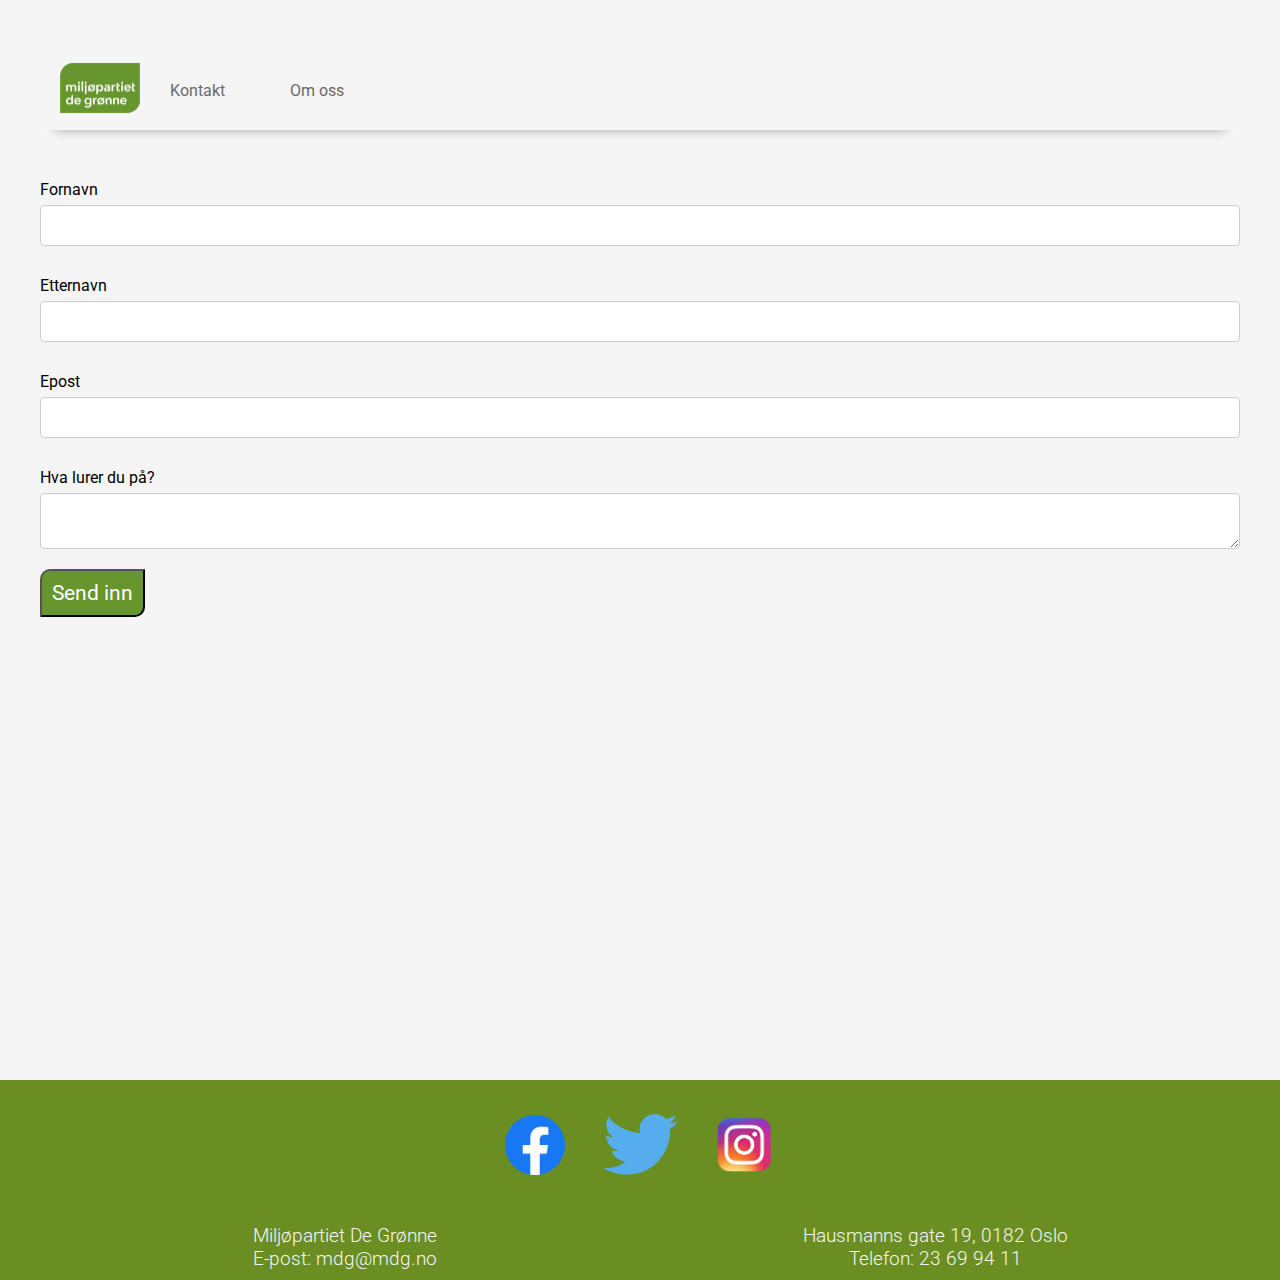
<file: kontakt.html>
<!DOCTYPE html>
<html lang="no">
<head>
    <meta charset="UTF-8">
    <meta name="viewport" content="width=device-width, initial-scale=1.0">
    <meta http-equiv="X-UA-Compatible" content="ie=edge">
    <title>Kontakt</title>
    <link href="https://fonts.googleapis.com/css2?family=Roboto:wght@100;300;400;500;700;900&display=swap" rel="stylesheet">

    <link rel="stylesheet" href="./index.css">
</head>
<body id="contactbody">
    <header id="contactheader">

        <nav id="navigation" class="container">
 
              <a href="./index.html"> 
                 <img class="flex-item" id="logo" src="./images/MDG_logo.png" alt="grønn logo med hvit skrift som sier Miljøpartiet De grønne. logo."> 
              </a>
         
             <a class="flex-item" href="./kontakt.html">Kontakt</a>
             <a class="flex-item" href="./om-oss.html">Om oss</a>
             
 
       </nav>
        
     </header>

     <main class="container">
         <div id="form-container">
             <form action="action_page.php">
                <label for="fnavn">Fornavn</label>
                <input type="text" id="fnavn" name="fornavn">

                <label for="enavn">Etternavn</label>
                <input type="text" id="enavn" name="etternavn">

                <label for="email">Epost</label>
                <input type="text" id="email" name="email">

                <label for="subject">Hva lurer du på?</label>
                <textarea name="subject" id="subject" ></textarea>

                <input type="submit" value="Send inn">
            </form>
         </div>
     </main>

     <footer>
     
        <section id="socialmedia"> 
            <a id="facebook" href="https://www.facebook.com/miljopartietdegronne/">
                <img id="facebooklogo" src="./images/logo_facebook.png" alt="">
            </a>
    
            <a id="twitter" href="https://twitter.com/Partiet?ref_src=twsrc%5Egoogle%7Ctwcamp%5Eserp%7Ctwgr%5Eauthor">
                <img id="twitterlogo" src="./images/logo_twitter.png" alt="">
            </a>
        
            <a id="instagram" href="https://www.instagram.com/degronne/?hl=nb">
                <img id="instagramlogo" src="./images/logo_instagram.png" alt="">
            </a>
        </section>
        <div id="footerinfo">
            <p class="koninfofoot" id="infoleft">Miljøpartiet De Grønne</p>
            <p class="koninfofoot" id="infoleft2">Hausmanns gate 19, 0182 Oslo</p>
            <p class="koninfofoot">E-post: mdg@mdg.no</p>
            <p class="koninfofoot">Telefon: 23 69 94 11</p>
        </div>
    </footer>
</body>
</html>
</file>
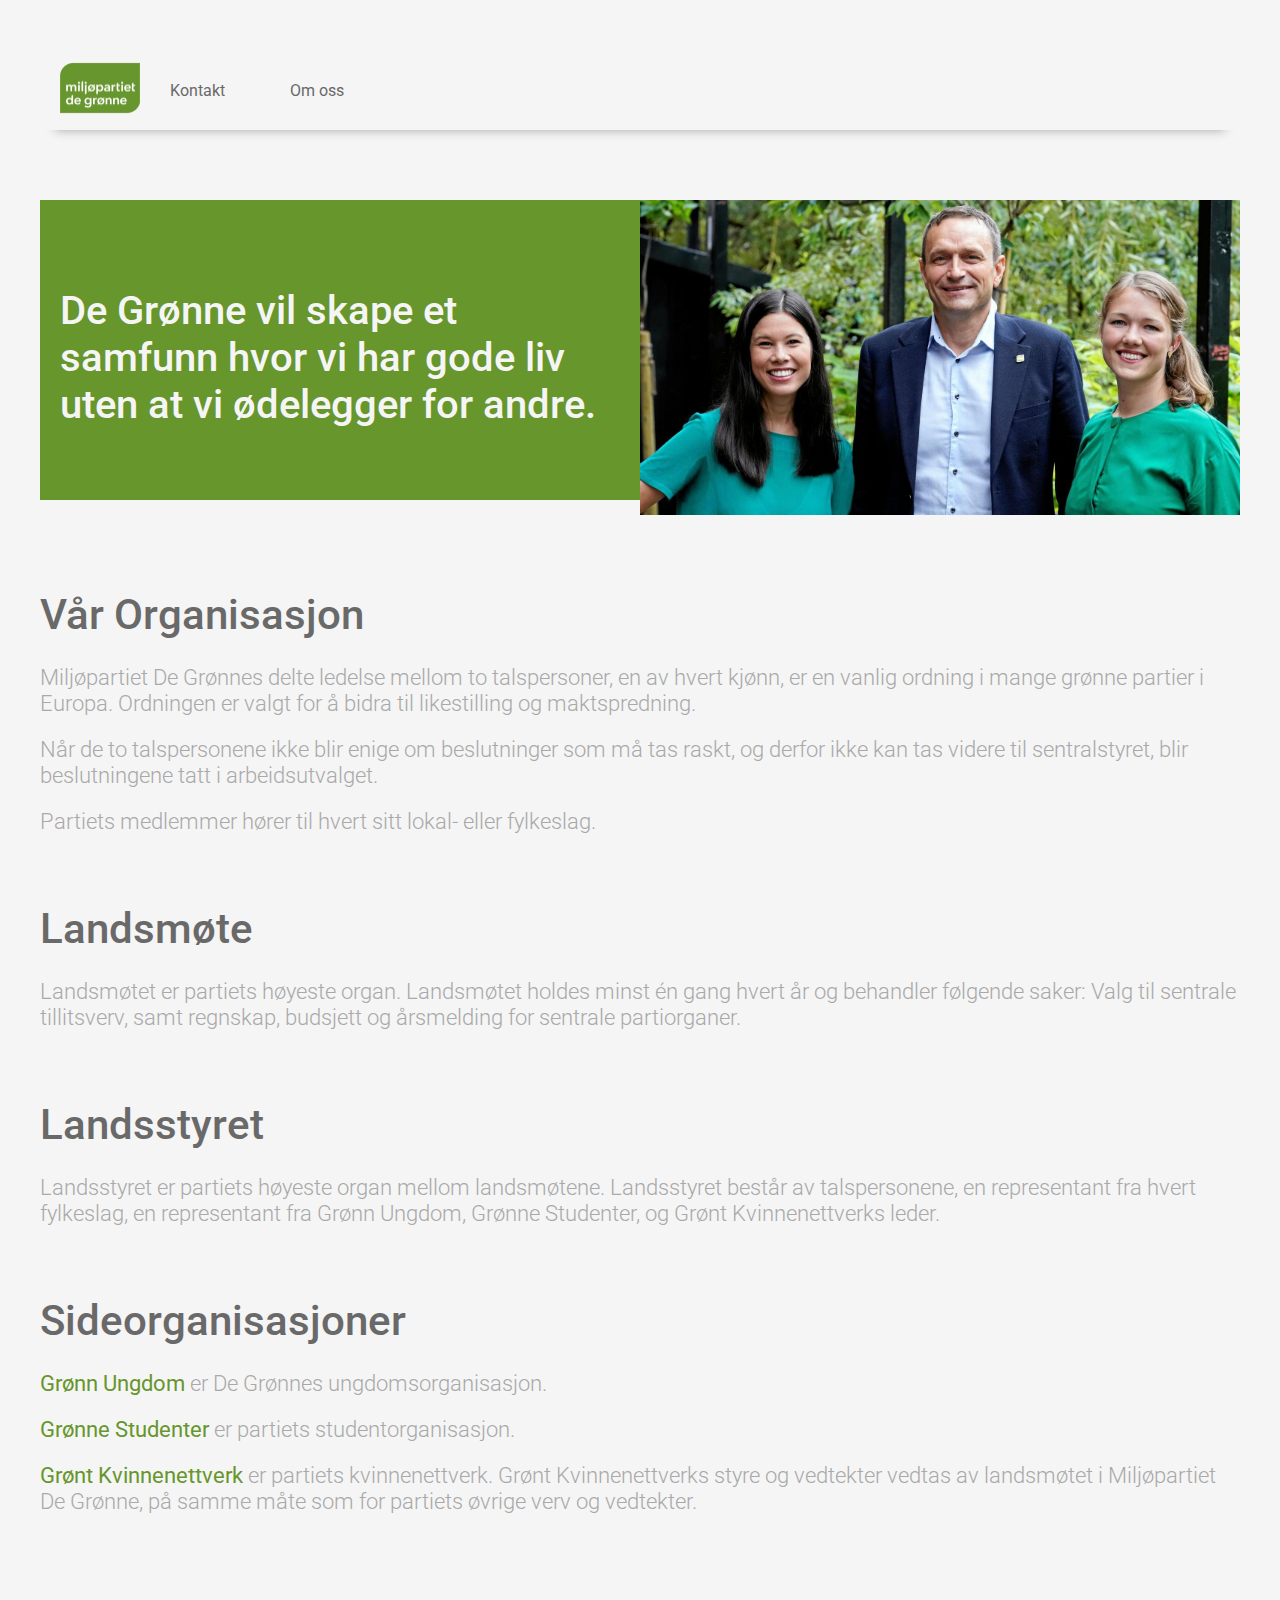
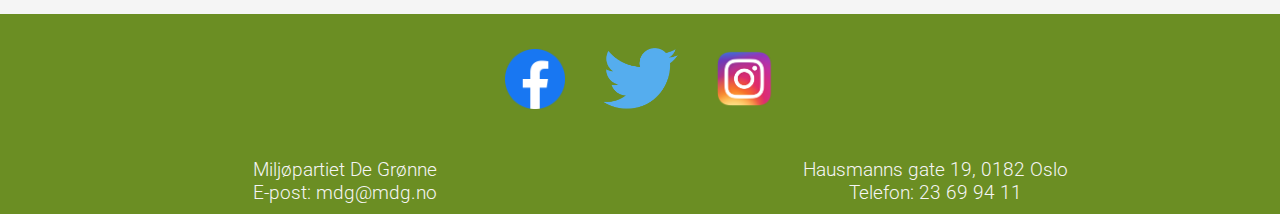
<file: om-oss.html>
<!DOCTYPE html>
<html lang="no">
<head>
    <meta charset="UTF-8">
    <meta name="viewport" content="width=device-width, initial-scale=1.0">
    <meta http-equiv="X-UA-Compatible" content="ie=edge">
    <title>Om oss</title>
    <link href="https://fonts.googleapis.com/css2?family=Roboto:wght@100;300;400;500;700;900&display=swap" rel="stylesheet">
    <link rel="stylesheet" href="./index.css">
</head>
<body>
    <header class="container">

        <nav id="navigation" class="container">

                <a href="./index.html"> 
                    <img class="flex-item" id="logo" src="./images/MDG_logo.png" alt="grønn logo med hvit skrift som sier Miljøpartiet De grønne. logo."> 
                </a>
            
                <a class="flex-item" href="./kontakt.html">Kontakt</a>
                <a class="flex-item" href="./om-oss.html">Om oss</a>
                

        </nav>
                
    </header>

    <main class="container" id="aboutmain">
        <div id="picturecontainer">
            <h1>De Grønne vil skape et samfunn hvor vi har gode liv uten at vi ødelegger for andre. </h1>
            
            
            <img id="aboutpic"  src="./images/mdgomoss.jpg" alt="">
            
        </div>
       
        <section class="var-organisasjon">
            <h2 id="headli">Vår Organisasjon</h2>

            <p class="aboutptext">Miljøpartiet De Grønnes delte ledelse mellom to talspersoner, en av hvert kjønn, er en vanlig ordning i mange grønne partier i Europa. Ordningen er valgt for å bidra til likestilling og maktspredning. </h2>

            <p class="aboutptext"> Når de to talspersonene ikke blir enige om beslutninger som må tas raskt, og derfor ikke kan tas videre til sentralstyret, blir beslutningene tatt i arbeidsutvalget.</p>
                
            <p class="aboutptext"> Partiets medlemmer hører til hvert sitt lokal- eller fylkeslag.</p>
        </section>


        <section id="landsmote">
            <h2 id=lmtop">Landsmøte</h2>

            <p class="aboutptext">Landsmøtet er partiets høyeste organ. Landsmøtet holdes minst én gang hvert år og behandler følgende saker: Valg til sentrale tillitsverv, samt regnskap, budsjett og årsmelding for sentrale partiorganer.</p>

        </section>

        <section id="landsstyret">
            <h2 id="lstop">Landsstyret</h2>
            <p class="aboutptext">Landsstyret er partiets høyeste organ mellom landsmøtene. Landsstyret består av talspersonene, en representant fra hvert fylkeslag, en representant fra Grønn Ungdom, Grønne Studenter, og Grønt Kvinnenettverks leder.</p>
        </section>

        <section id="sideorg">
            <h2>Sideorganisasjoner</h2>
            <ul>
               <li>
                    <p class="aboutptext">
                        <a class="sideorglink" href="https://www.gronnungdom.no/"> Grønn Ungdom</a> 
                        er De Grønnes ungdomsorganisasjon.
                    </p>
               </li> 
               <li>
                    <p class="aboutptext">
                        <a class="sideorglink" href="https://gronnestudenter.no/"> Grønne Studenter</a> 
                        er partiets studentorganisasjon.
                    </p>
               </li> 
               <li>
                    <p class="aboutptext">
                        <a class="sideorglink" href="https://i.mdg.no/min-organisasjon/gr%C3%B8nt-kvinnenettverk"> Grønt Kvinnenettverk</a> 
                        er partiets kvinnenettverk. Grønt Kvinnenettverks styre og vedtekter vedtas av landsmøtet i Miljøpartiet De Grønne, på samme måte som for partiets øvrige verv og vedtekter.
                    </p>
               </li> 
            </ul>
        </section>
    </main>

    <footer>
     
        <section id="socialmedia"> 
            <a id="facebook" href="https://www.facebook.com/miljopartietdegronne/">
                <img id="facebooklogo" src="./images/logo_facebook.png" alt="">
            </a>
    
            <a id="twitter" href="https://twitter.com/Partiet?ref_src=twsrc%5Egoogle%7Ctwcamp%5Eserp%7Ctwgr%5Eauthor">
                <img id="twitterlogo" src="./images/logo_twitter.png" alt="">
            </a>
        
            <a id="instagram" href="https://www.instagram.com/degronne/?hl=nb">
                <img id="instagramlogo" src="./images/logo_instagram.png" alt="">
            </a>
        </section>
        <div id="footerinfo">
            <p class="koninfofoot" id="infoleft">Miljøpartiet De Grønne</p>
            <p class="koninfofoot" id="infoleft2">Hausmanns gate 19, 0182 Oslo</p>
            <p class="koninfofoot">E-post: mdg@mdg.no</p>
            <p class="koninfofoot">Telefon: 23 69 94 11</p>
        </div>
    </footer>
</body>
</html>
</file>
<file: index.css>
/* Noen av elementene her gjelder for alle tre .html sidene (f.eks .container og #navigation) */

*{
    padding: 0;
    margin: 0;
    text-decoration: none;
    font-family: 'Roboto', sans-serif;
    box-sizing: border-box;
    color: darkgray;
    
}

body{
    background-color: whitesmoke;
}

header{
    height: 80px;
    margin-top: 50px;
    background-color: whitesmoke;
    position: sticky;
    top: 0;
}


#navigation{
    height: 80px;
    display: flex;
    justify-content: flex-start;
    align-items: center;
    padding: 10px;
    box-shadow: 0px 15px 10px -15px rgb(165, 165, 165);
}

#logo{
    margin-left: 0;
}



.flex-item{
    width: 100px;
    margin-left: 10px;
    margin-right: 10px;
    font-weight: 400;
}

.flex-item:hover {
    color: rgb(65, 65, 65);
    
}

.container{
    width: 1200px;
    margin-left: auto;
    margin-right: auto;
}

a{
  color:rgb(105, 105, 105);
}

a:visited{
  color:rgb(105, 105, 105);
}
   

main{
    min-height: 100vh; 
}

#bigpic{
    display: grid;
    grid-template-columns: repeat(2, 1fr);
    width: 100%;
    justify-content: center;
    margin-top: 50px;
}

article img{
    width: 150%;
    
}

article div{
    justify-self: self-end;
    width: 70%;
}

article div p{
    background-color: #6a9325;
    color: white;
    text-align: center;
    height: 100%;
    align-items: center;
    font-size: 36px;
    padding: 10px;
    font-weight: 200;
}

.toptext{
    display: flex;
    justify-content: center;
    align-items: center;
    font-weight: 500;
   
}



h1{
    margin-top: 50px;
    font-weight: 500;
    font-size: 42px;
    color: rgb(105, 105, 105);
}

h2{
    margin-top: 30px;
    margin-bottom: 50px;
    font-weight: 300;
    font-size: 24px;
}

h3{
    color:whitesmoke;
    font-weight: 500;
}

h4{
    align-self: center;
    font-weight: 500;
    font-size: 40px;
    padding: 20px;
    color: whitesmoke;
}

#politikkomrader{
    display: grid;
    grid-template-columns: repeat(4, 1fr);
    margin-bottom: 100px;
    gap: 20px;
    height: 420px;
    
   
}

.politikk{
   
    padding: 15px;
    font-size: 24px;
   
}


#klima{
    background-image: url(https://d3n8a8pro7vhmx.cloudfront.net/mdg/pages/139/attachments/original/1544729904/list_Milj%C3%B8_2x.png?1544729904);
    background-size: cover;
    background-position: bottom;
}

#byer{
    background-image: url(https://d3n8a8pro7vhmx.cloudfront.net/mdg/pages/161/attachments/original/1544729870/list_Byer_2x.png?1544729870);
    background-size: cover;
    background-position: bottom;
}

#naturogdyr{
    background-image: url(https://d3n8a8pro7vhmx.cloudfront.net/mdg/pages/166/attachments/original/1564730130/list-naturOgDyr.png?1564730130);
    background-size: cover;
    background-position: bottom;
}

#levendehav{
    background-image: url(https://d3n8a8pro7vhmx.cloudfront.net/mdg/pages/155/attachments/original/1544729815/list_Hav_2x.png?1544729815);
    background-size: cover;
    background-position: bottom;
}


footer{
    background-color: olivedrab;
}

#socialmedia {
    display: flex;
    justify-content: center;
    align-items: center;
    text-align: center;
}

#socialmedia img {
    height: 80px;
    width: 80px;
    padding: 10px;
    
}

#twitter img {
    height: 130px;
    width: 130px;
}


#facebooklogo:hover{
    
    transform: scale(1.05);
}

#twitterlogo:hover{
    transform: scale(1.04);
}

#instagramlogo:hover{

    transform: scale(1.05);
}

#footerinfo{
    display: grid;
    grid-template-columns: repeat(2, 1fr);
    width: 1200px;
    margin-left: auto;
    margin-right: auto;
    padding: 10px;
    justify-items: center;
}


.koninfofoot{
    color: whitesmoke;
    font-size: 1.2rem;
    font-weight: 300;
}



/* Under her begynner kontakt-siden */

.form.container{
    display: grid;
    grid-template-rows: repeat(4, 1fr);
    
   
}

input[type=text], select, textarea {
    width: 100%;
    padding: 12px; 
    border: 1px solid #ccc; 
    border-radius: 4px; 
    box-sizing: border-box; 
    margin-top: 6px; 
    margin-bottom: 16px; 
    resize: vertical;
    background-color: white;
    
  }

input[type=submit]{
      background-color: #67962d;
      padding: 10px;
      color: white;
      font-size: 1.3rem;
      border-top-left-radius: 10px;
      border-bottom-right-radius: 10px;
  }

input[type=submit]:hover {
        background-color: rgb(123, 163, 53);
    }

label{
        color: black;
    }

  #fnavn, #enavn, #email{
      margin-bottom: 30px;
  }



#subject{
      max-height: 300px;
      min-height: 40px;
  }

#contactheader{
      margin-bottom: 50px;
  }

#contactbody{
      background-color: whitesmoke;
  }

  /* Under her begynner Om oss siden */

#picturecontainer{
  display: grid;
  grid-template-columns: repeat(2, 1fr);
  background-color: #67962d;
  width: 100%;
  height: 300px;
    
}

#picturecontainer h1{
    align-self: center;
    font-weight: 500;
    font-size: 40px;
    padding: 20px;
    color: whitesmoke;
    margin-top: 0;
}

#aboutpic{
  width: 100%;
  height: 100%;
}



#aboutmain{
    

    margin-top: 70px;
}

.var-organisasjon{
    margin-top: 90px;
    margin-bottom: 30px;
}

.var-organisasjon h2{
    margin-bottom: 25px;
    font-weight: 500;
    font-size: 42px;
    color: rgb(105, 105, 105);
}

.aboutptext{
    margin-bottom: 20px;
    font-size: 1.4rem;
    font-weight: 300;
}

#landsmote h2{
    margin-bottom: 25px;
    margin-top: 70px;
    font-weight: 500;
    font-size: 42px;
    color: rgb(105, 105, 105);
}

#landsstyret h2{
    margin-bottom: 25px;
    margin-top: 70px;
    font-weight: 500;
    font-size: 42px;
    color: rgb(105, 105, 105);
}

#sideorg h2{
    margin-bottom: 25px;
    margin-top: 70px;
    font-weight: 500;
    font-size: 42px;
    color: rgb(105, 105, 105);
}

#sideorg ul{
   
    margin-bottom: 100px;
    list-style-type: none;
}

.sideorglink{
    color:  #67962d ;
    font-weight: 400;
}

.sideorglink:visited{
    color: #67962d;
}
</file>
